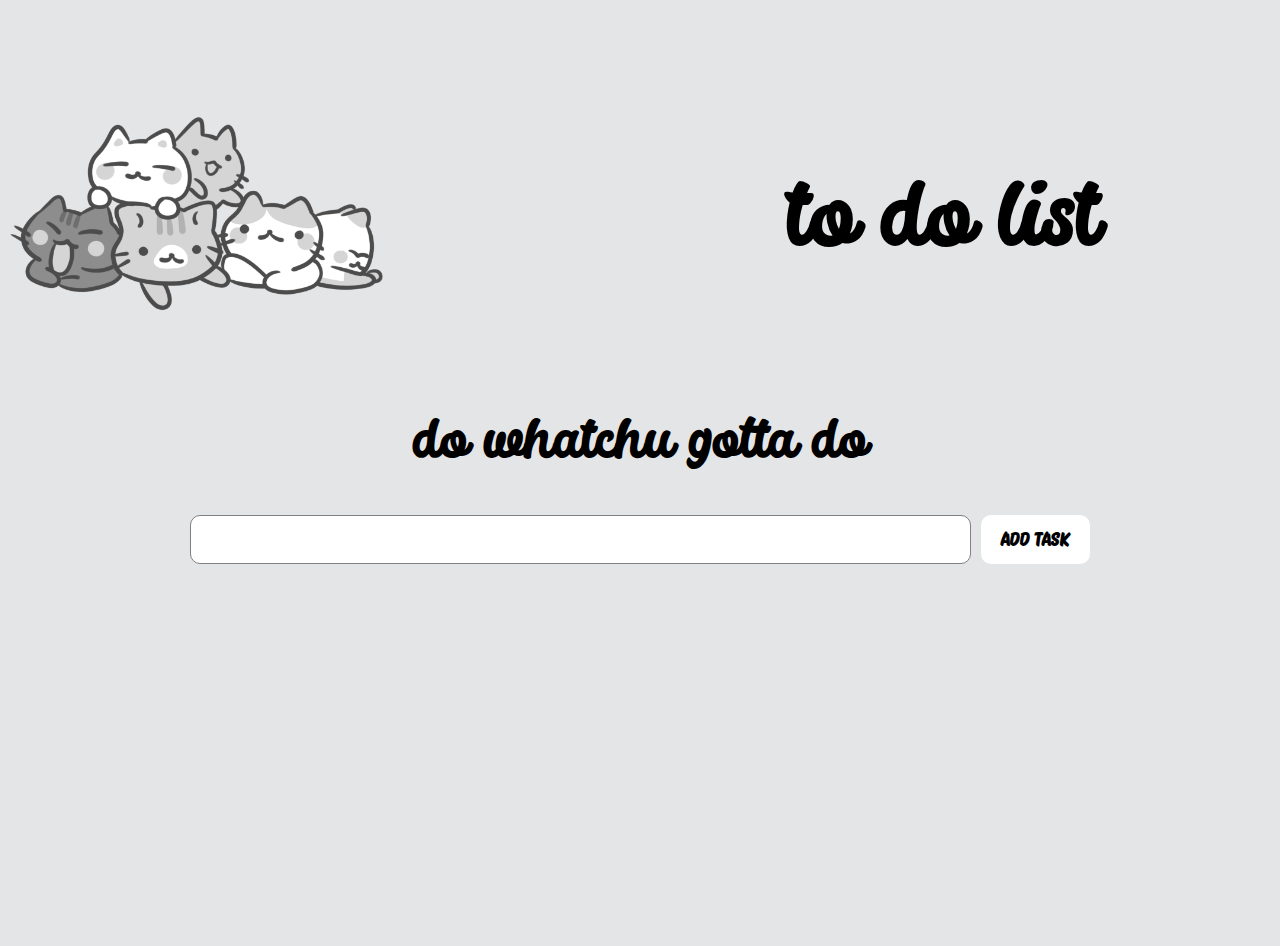
<file: index.html>
<!DOCTYPE html>
<html lang="en">
<head>
    <meta charset="UTF-8">
    <meta name="viewport" content="width=device-width, initial-scale=1.0">
    <title>rusya</title>
    <link href = "fonts/roboto/stylesheet.css" rel = "stylesheet" type = "text/css" />
    <link rel="stylesheet" href="css/style.css">
</head>
<body>
   <div class="container">

    <div class="head">

        <img src="img/cat.png" alt="" class="cat">
        
        <div class="h text1">to do list</div>
    </div>


    <div class="h text2">do whatchu gotta do</div>

    <div class="cardtask">
        <ul id="tasksList" class="list-group list-group-flush"></ul>

    </div>

        <form class="form">
            <input type="text" id="taskInput" required> <!-- в конце required проверяет на пустой ли наш таск -->
            <button type="submit" class="addText">Add Task</button>
        </form>
   </div>

   <script src="script.js"></script>
</body>
</html>
</file>
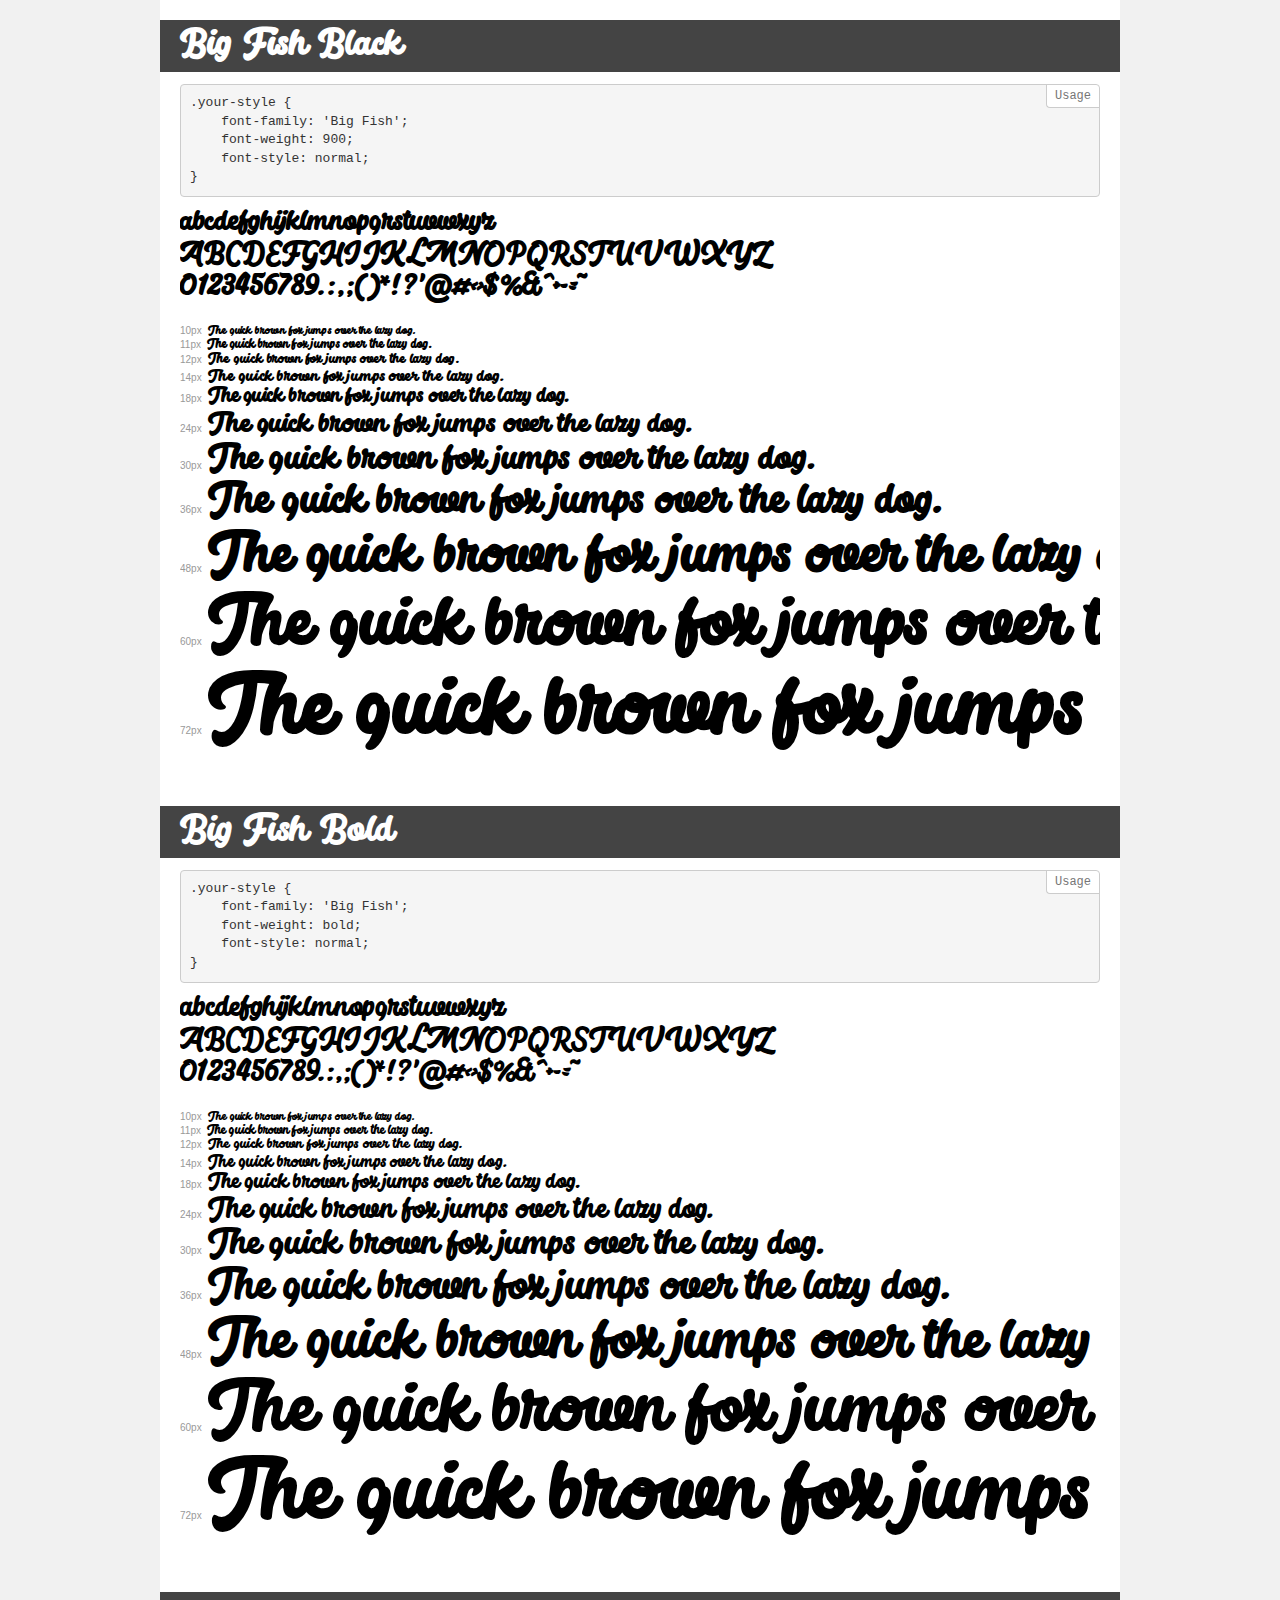
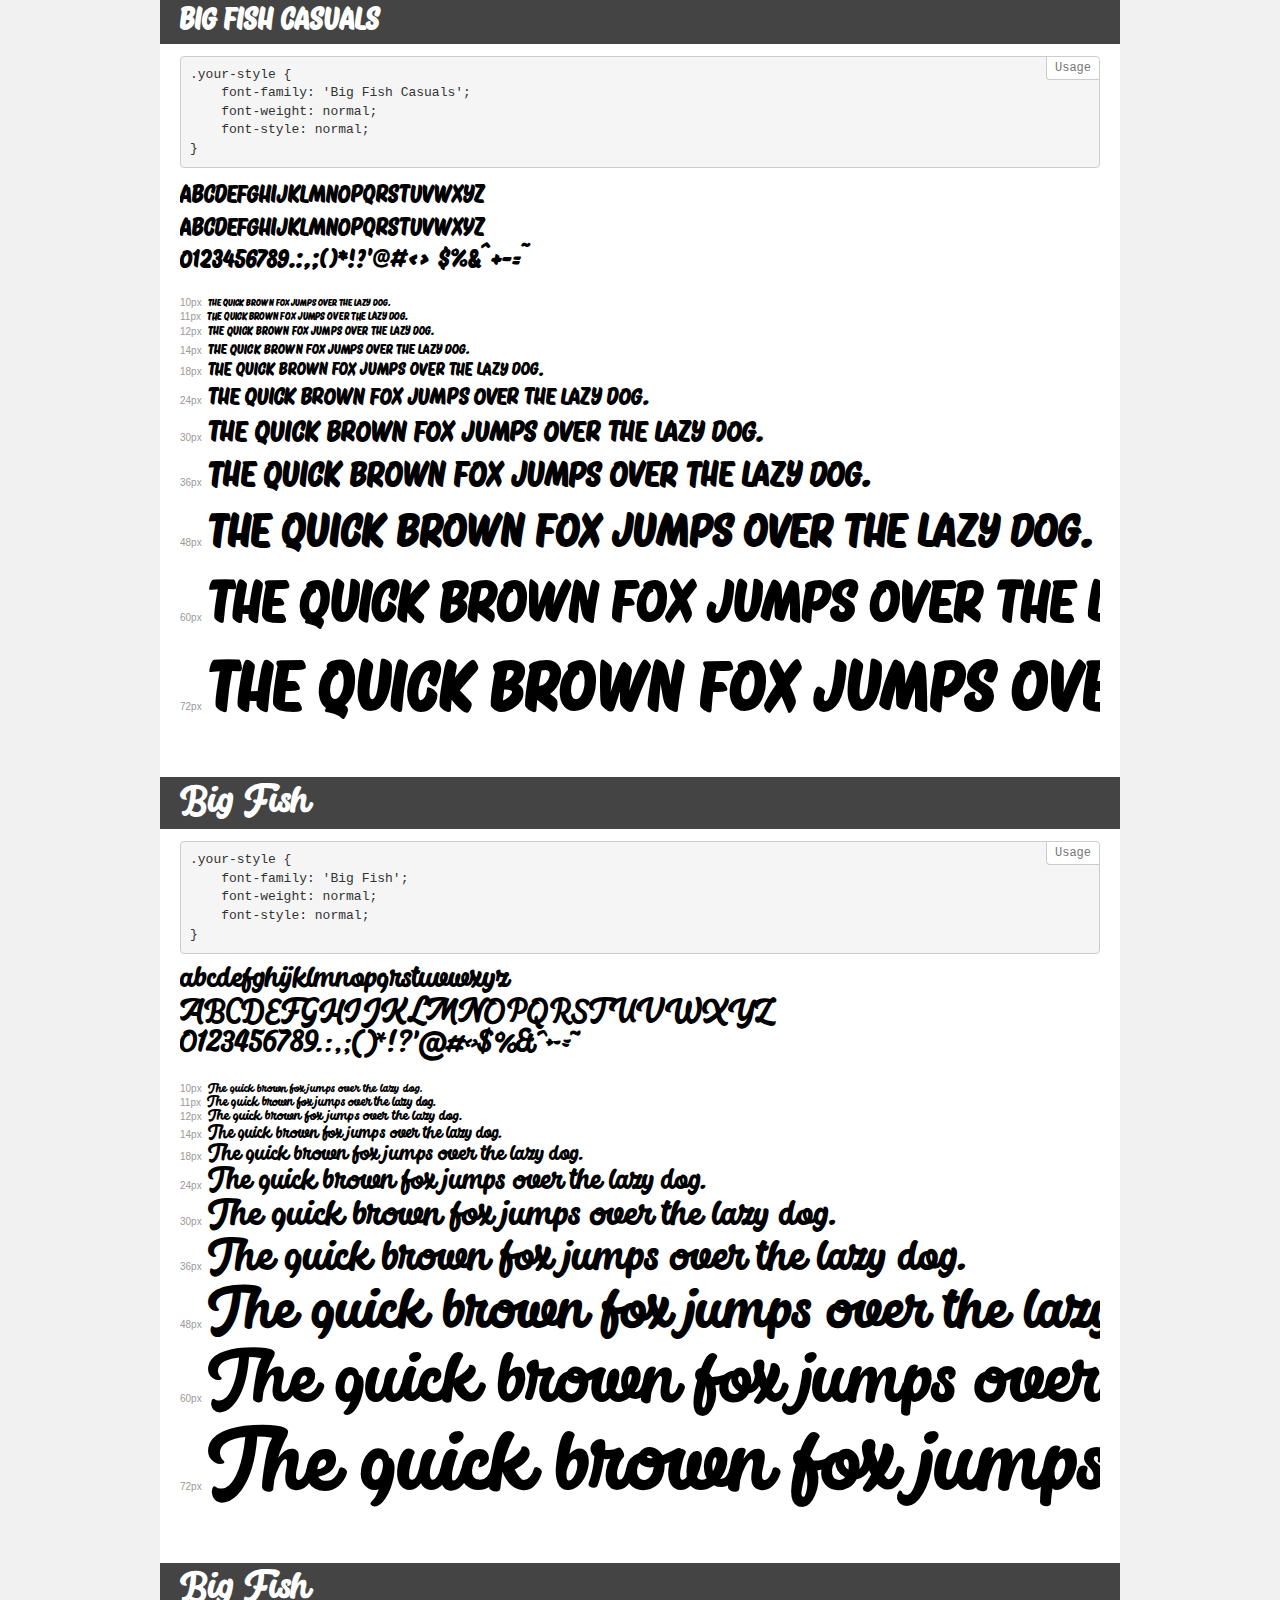
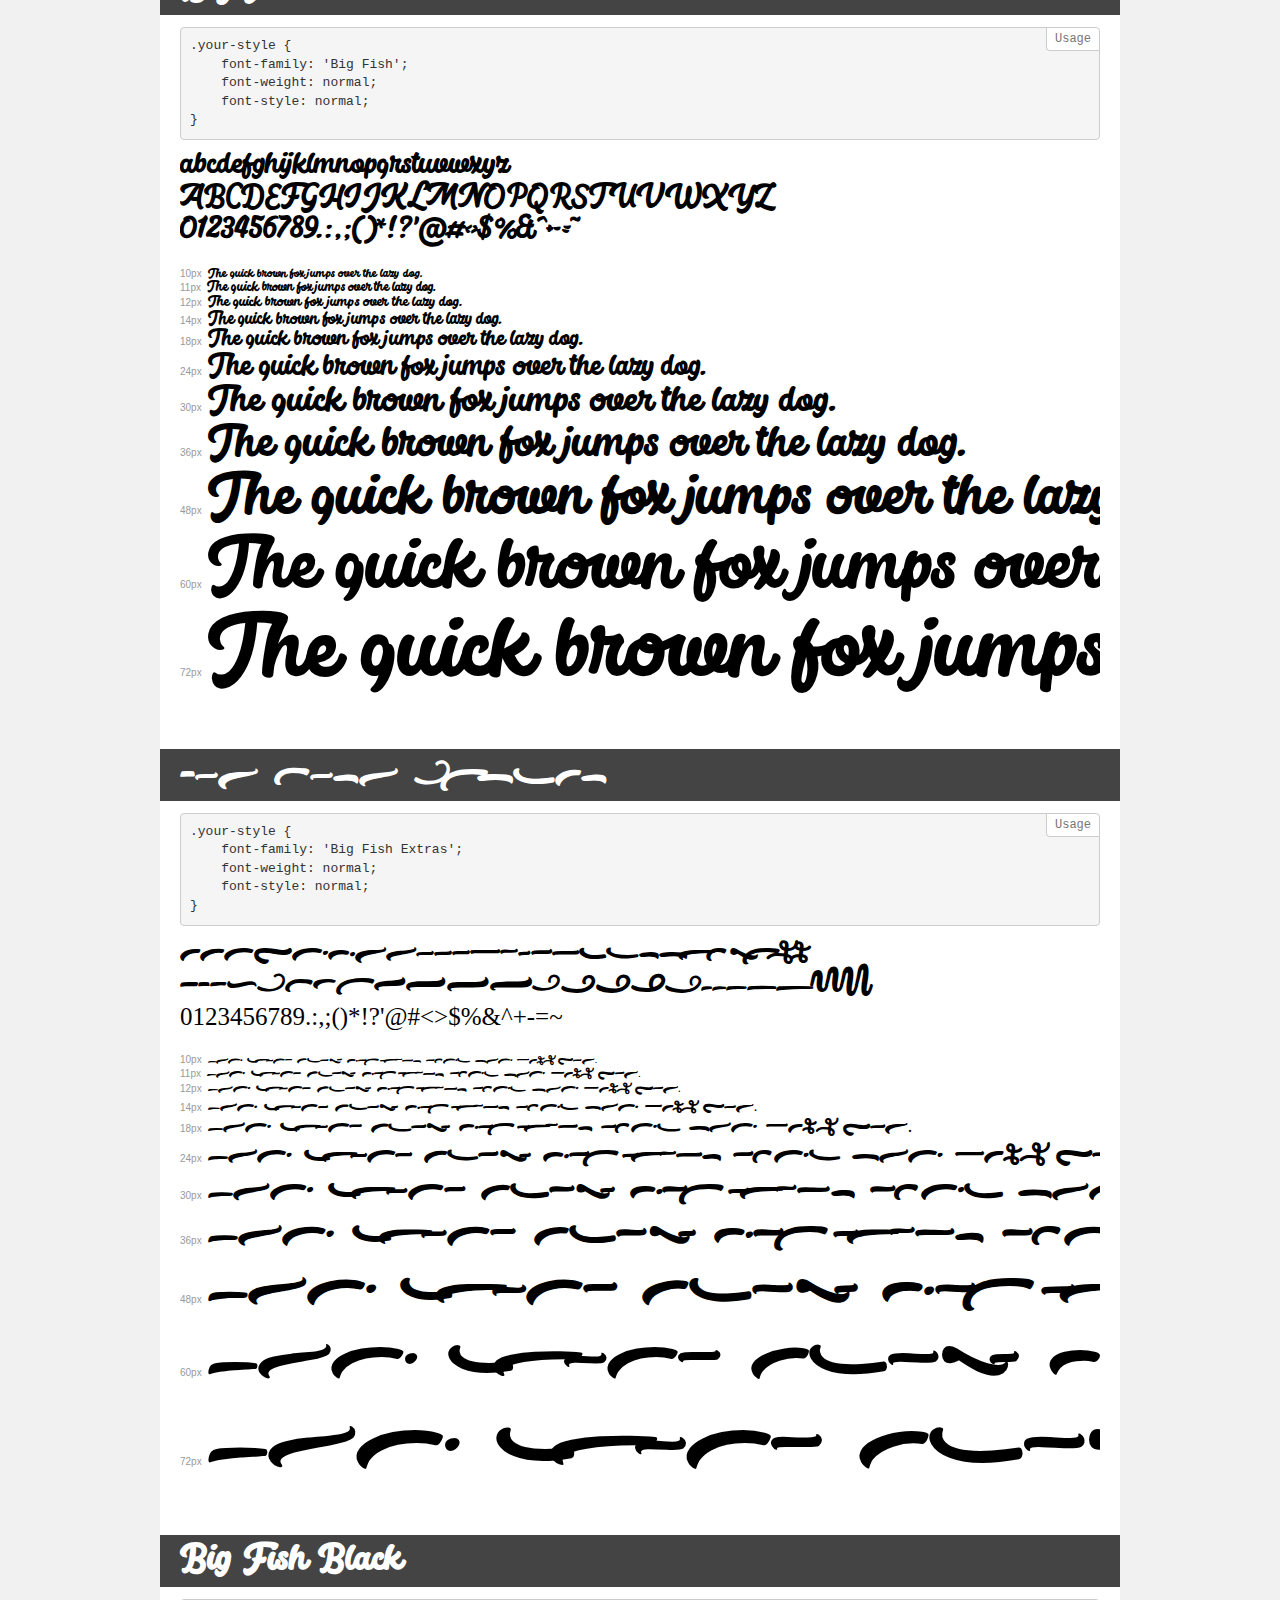
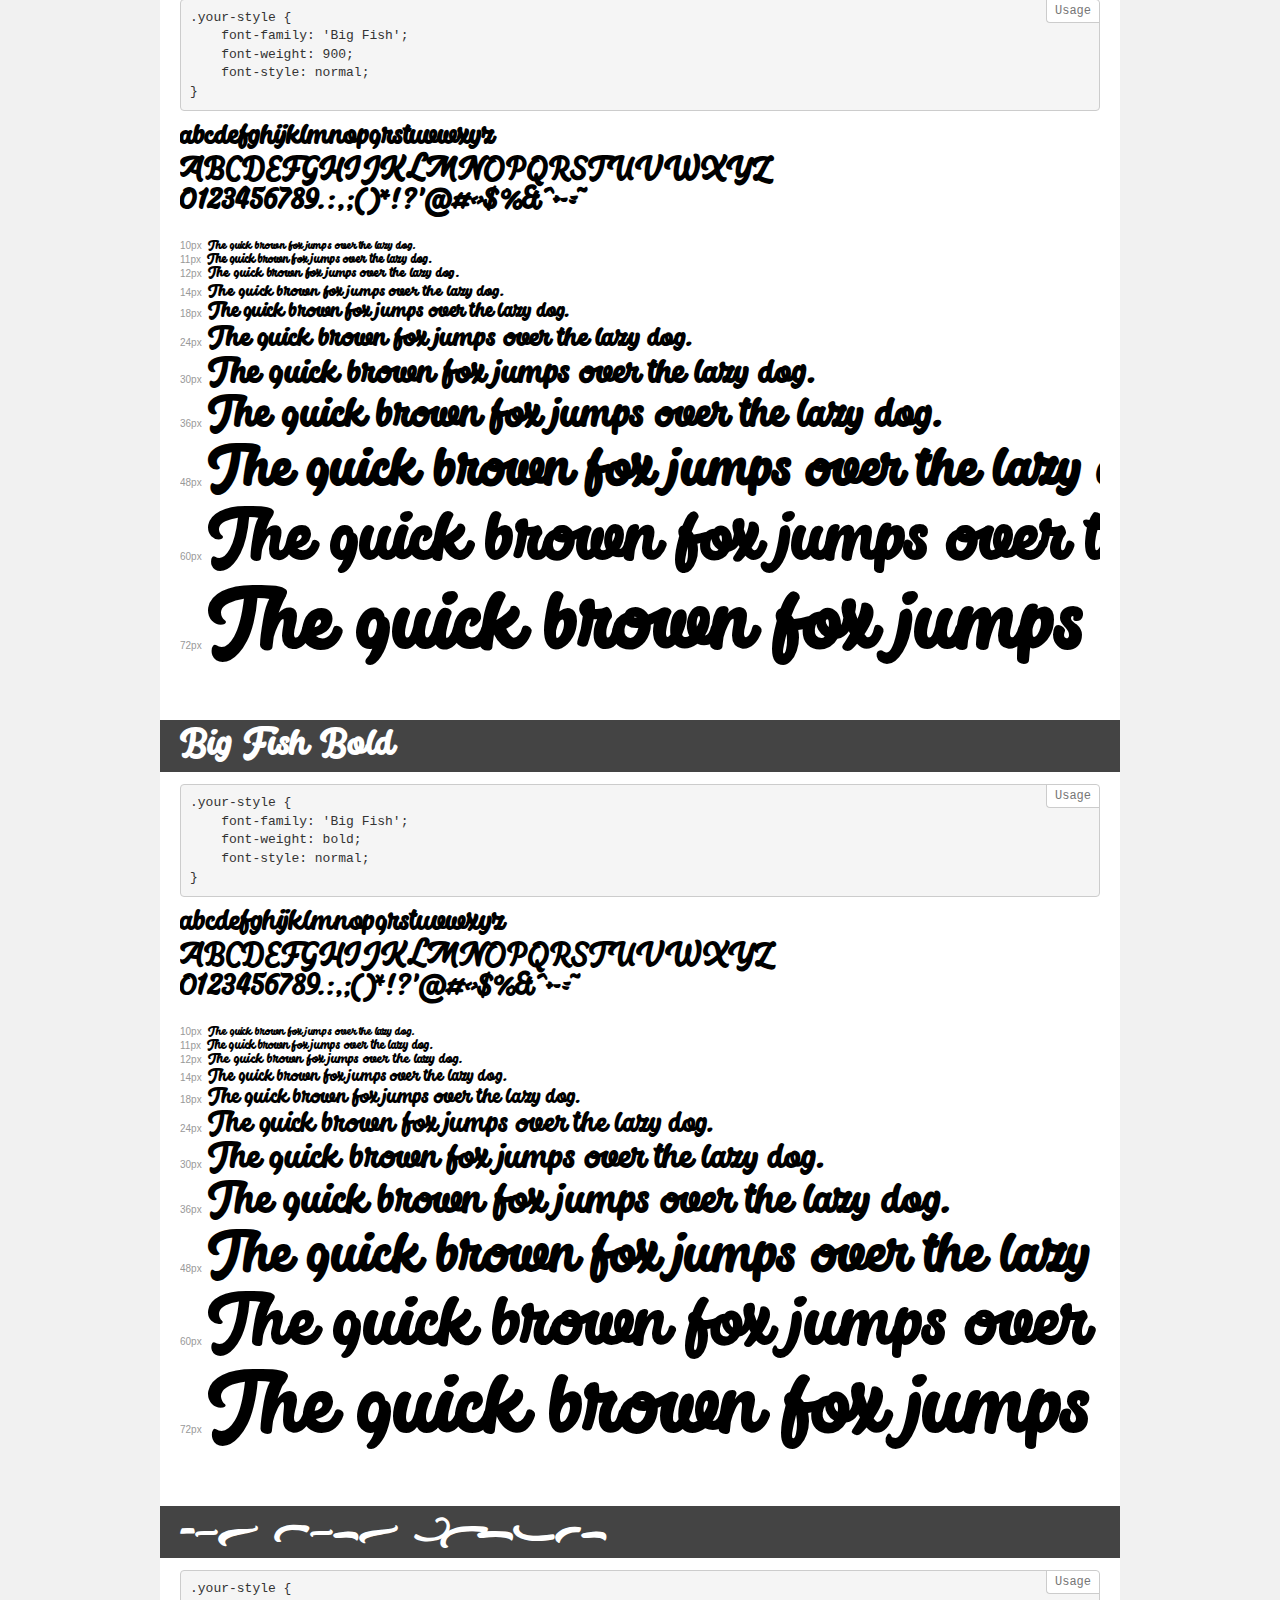
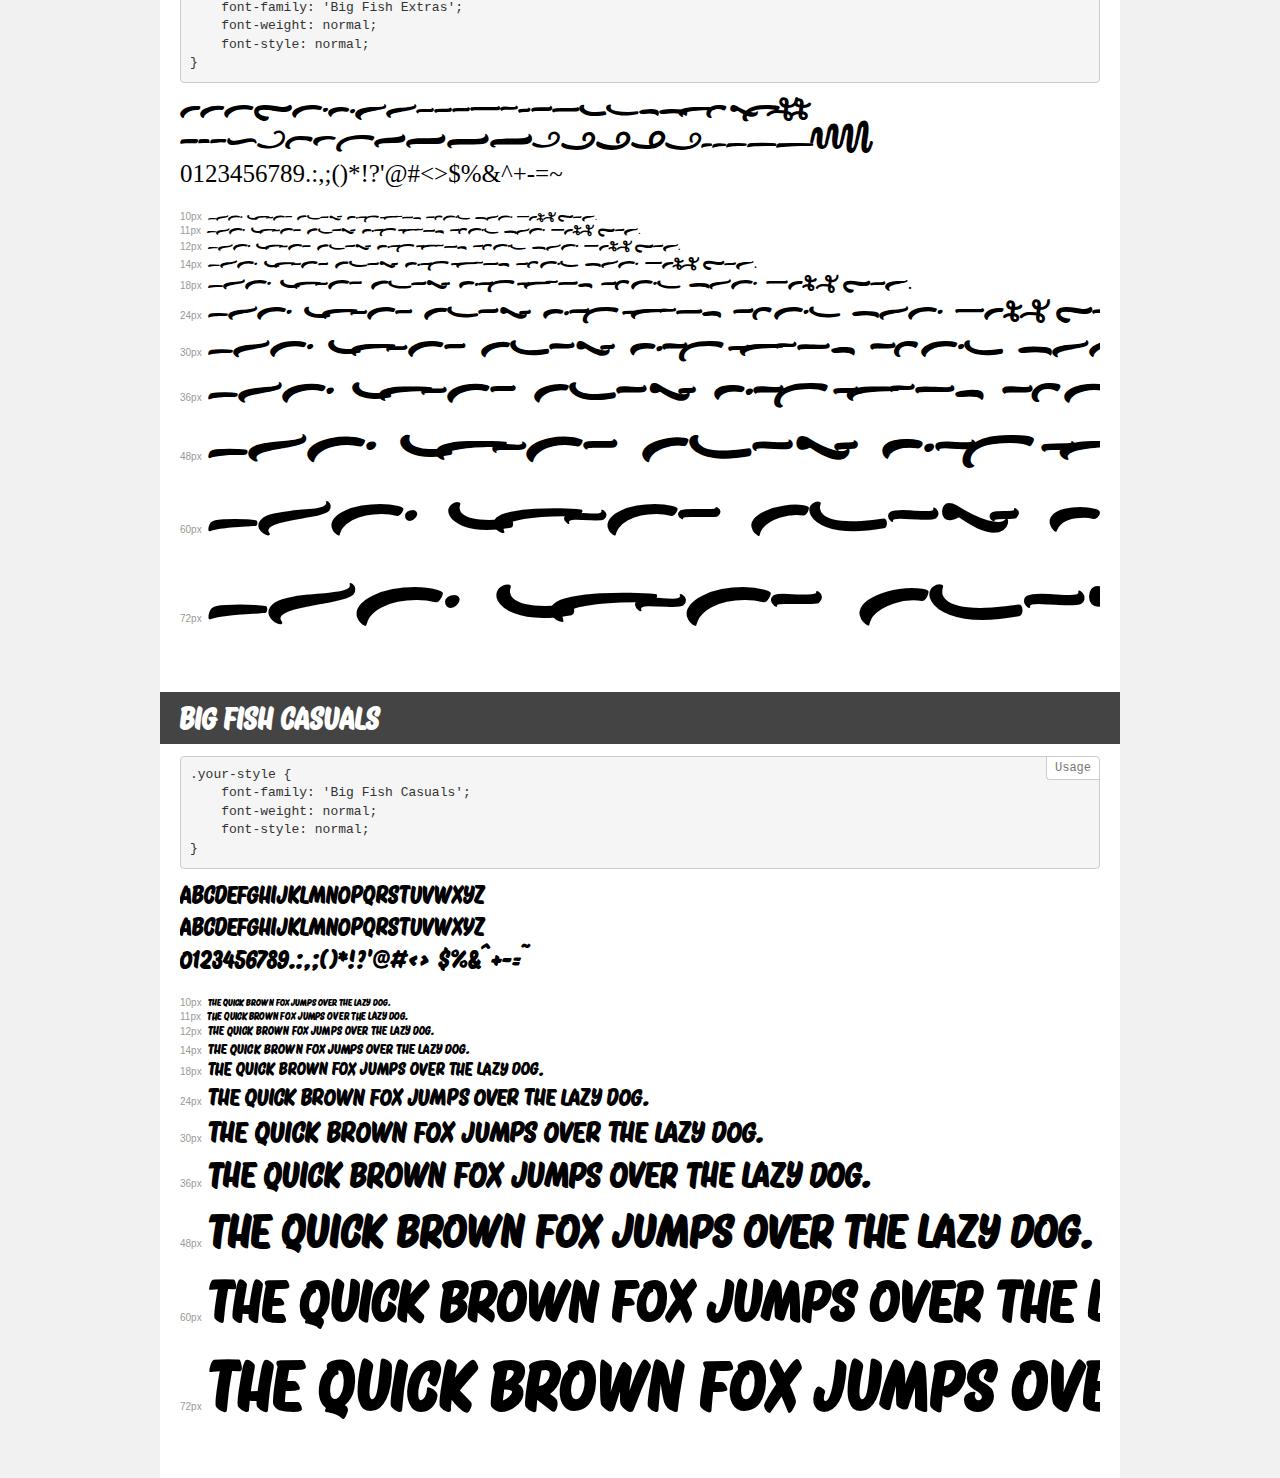
<file: fonts/roboto/demo.html>
<!DOCTYPE html>
<html>
<head>
    <meta charset="utf-8">
    <meta http-equiv="X-UA-Compatible" content="IE=edge">
    <meta name="viewport" content="width=device-width, initial-scale=1">
    <meta name="robots" content="noindex, noarchive">
    <meta name="format-detection" content="telephone=no">
    <title>Transfonter demo</title>
    <link href="stylesheet.css" rel="stylesheet">
    <style>
        /*
        http://meyerweb.com/eric/tools/css/reset/
        v2.0 | 20110126
        License: none (public domain)
        */
        html, body, div, span, applet, object, iframe,
        h1, h2, h3, h4, h5, h6, p, blockquote, pre,
        a, abbr, acronym, address, big, cite, code,
        del, dfn, em, img, ins, kbd, q, s, samp,
        small, strike, strong, sub, sup, tt, var,
        b, u, i, center,
        dl, dt, dd, ol, ul, li,
        fieldset, form, label, legend,
        table, caption, tbody, tfoot, thead, tr, th, td,
        article, aside, canvas, details, embed,
        figure, figcaption, footer, header, hgroup,
        menu, nav, output, ruby, section, summary,
        time, mark, audio, video {
            margin: 0;
            padding: 0;
            border: 0;
            font-size: 100%;
            font: inherit;
            vertical-align: baseline;
        }
        /* HTML5 display-role reset for older browsers */
        article, aside, details, figcaption, figure,
        footer, header, hgroup, menu, nav, section {
            display: block;
        }
        body {
            line-height: 1;
        }
        ol, ul {
            list-style: none;
        }
        blockquote, q {
            quotes: none;
        }
        blockquote:before, blockquote:after,
        q:before, q:after {
            content: '';
            content: none;
        }
        table {
            border-collapse: collapse;
            border-spacing: 0;
        }
        /* common styles */
        body {
            background: #f1f1f1;
            color: #000;
        }
        .page {
            background: #fff;
            width: 920px;
            margin: 0 auto;
            padding: 20px 20px 0 20px;
            overflow: hidden;
        }
        .font-container {
            overflow-x: auto;
            overflow-y: hidden;
            margin-bottom: 40px;
            line-height: 1.3;
            white-space: nowrap;
            padding-bottom: 5px;
        }
        h1 {
            position: relative;
            background: #444;
            font-size: 32px;
            color: #fff;
            padding: 10px 20px;
            margin: 0 -20px 12px -20px;
        }
        .letters {
            font-size: 25px;
            margin-bottom: 20px;
        }
        .s10:before {
            content: '10px';
        }
        .s11:before {
            content: '11px';
        }
        .s12:before {
            content: '12px';
        }
        .s14:before {
            content: '14px';
        }
        .s18:before {
            content: '18px';
        }
        .s24:before {
            content: '24px';
        }
        .s30:before {
            content: '30px';
        }
        .s36:before {
            content: '36px';
        }
        .s48:before {
            content: '48px';
        }
        .s60:before {
            content: '60px';
        }
        .s72:before {
            content: '72px';
        }
        .s10:before, .s11:before, .s12:before, .s14:before,
        .s18:before, .s24:before, .s30:before, .s36:before,
        .s48:before, .s60:before, .s72:before {
            font-family: Arial, sans-serif;
            font-size: 10px;
            font-weight: normal;
            font-style: normal;
            color: #999;
            padding-right: 6px;
        }
        pre {
            display: block;
            position: relative;
            padding: 9px;
            margin: 0 0 10px;
            font-family: Monaco, Menlo, Consolas, "Courier New", monospace !important;
            font-size: 13px;
            line-height: 1.428571429;
            color: #333;
            font-weight: normal !important;
            font-style: normal !important;
            background-color: #f5f5f5;
            border: 1px solid #ccc;
            overflow-x: auto;
            border-radius: 4px;
        }
        pre:after {
            display: block;
            position: absolute;
            right: 0;
            top: 0;
            content: 'Usage';
            line-height: 1;
            padding: 5px 8px;
            font-size: 12px;
            color: #767676;
            background-color: #fff;
            border: 1px solid #ccc;
            border-right: none;
            border-top: none;
            border-radius: 0 4px 0 4px;
            z-index: 10;
        }
        /* responsive */
        @media (max-width: 959px) {
            .page {
                width: auto;
                margin: 0;
            }
        }
    </style>
</head>
<body>
<div class="page">
    <div class="demo" style="font-family: 'Big Fish'; font-weight: 900; font-style: normal;">
        <h1>Big Fish Black</h1>
        <pre>.your-style {
    font-family: 'Big Fish';
    font-weight: 900;
    font-style: normal;
}</pre>
        <div class="font-container">
            <p class="letters">
                abcdefghijklmnopqrstuvwxyz<br>
ABCDEFGHIJKLMNOPQRSTUVWXYZ<br>
                0123456789.:,;()*!?'@#<>$%&^+-=~
            </p>
            <p class="s10" style="font-size: 10px;">The quick brown fox jumps over the lazy dog.</p>
            <p class="s11" style="font-size: 11px;">The quick brown fox jumps over the lazy dog.</p>
            <p class="s12" style="font-size: 12px;">The quick brown fox jumps over the lazy dog.</p>
            <p class="s14" style="font-size: 14px;">The quick brown fox jumps over the lazy dog.</p>
            <p class="s18" style="font-size: 18px;">The quick brown fox jumps over the lazy dog.</p>
            <p class="s24" style="font-size: 24px;">The quick brown fox jumps over the lazy dog.</p>
            <p class="s30" style="font-size: 30px;">The quick brown fox jumps over the lazy dog.</p>
            <p class="s36" style="font-size: 36px;">The quick brown fox jumps over the lazy dog.</p>
            <p class="s48" style="font-size: 48px;">The quick brown fox jumps over the lazy dog.</p>
            <p class="s60" style="font-size: 60px;">The quick brown fox jumps over the lazy dog.</p>
            <p class="s72" style="font-size: 72px;">The quick brown fox jumps over the lazy dog.</p>
        </div>
    </div>
    <div class="demo" style="font-family: 'Big Fish'; font-weight: bold; font-style: normal;">
        <h1>Big Fish Bold</h1>
        <pre>.your-style {
    font-family: 'Big Fish';
    font-weight: bold;
    font-style: normal;
}</pre>
        <div class="font-container">
            <p class="letters">
                abcdefghijklmnopqrstuvwxyz<br>
ABCDEFGHIJKLMNOPQRSTUVWXYZ<br>
                0123456789.:,;()*!?'@#<>$%&^+-=~
            </p>
            <p class="s10" style="font-size: 10px;">The quick brown fox jumps over the lazy dog.</p>
            <p class="s11" style="font-size: 11px;">The quick brown fox jumps over the lazy dog.</p>
            <p class="s12" style="font-size: 12px;">The quick brown fox jumps over the lazy dog.</p>
            <p class="s14" style="font-size: 14px;">The quick brown fox jumps over the lazy dog.</p>
            <p class="s18" style="font-size: 18px;">The quick brown fox jumps over the lazy dog.</p>
            <p class="s24" style="font-size: 24px;">The quick brown fox jumps over the lazy dog.</p>
            <p class="s30" style="font-size: 30px;">The quick brown fox jumps over the lazy dog.</p>
            <p class="s36" style="font-size: 36px;">The quick brown fox jumps over the lazy dog.</p>
            <p class="s48" style="font-size: 48px;">The quick brown fox jumps over the lazy dog.</p>
            <p class="s60" style="font-size: 60px;">The quick brown fox jumps over the lazy dog.</p>
            <p class="s72" style="font-size: 72px;">The quick brown fox jumps over the lazy dog.</p>
        </div>
    </div>
    <div class="demo" style="font-family: 'Big Fish Casuals'; font-weight: normal; font-style: normal;">
        <h1>Big Fish Casuals</h1>
        <pre>.your-style {
    font-family: 'Big Fish Casuals';
    font-weight: normal;
    font-style: normal;
}</pre>
        <div class="font-container">
            <p class="letters">
                abcdefghijklmnopqrstuvwxyz<br>
ABCDEFGHIJKLMNOPQRSTUVWXYZ<br>
                0123456789.:,;()*!?'@#<>$%&^+-=~
            </p>
            <p class="s10" style="font-size: 10px;">The quick brown fox jumps over the lazy dog.</p>
            <p class="s11" style="font-size: 11px;">The quick brown fox jumps over the lazy dog.</p>
            <p class="s12" style="font-size: 12px;">The quick brown fox jumps over the lazy dog.</p>
            <p class="s14" style="font-size: 14px;">The quick brown fox jumps over the lazy dog.</p>
            <p class="s18" style="font-size: 18px;">The quick brown fox jumps over the lazy dog.</p>
            <p class="s24" style="font-size: 24px;">The quick brown fox jumps over the lazy dog.</p>
            <p class="s30" style="font-size: 30px;">The quick brown fox jumps over the lazy dog.</p>
            <p class="s36" style="font-size: 36px;">The quick brown fox jumps over the lazy dog.</p>
            <p class="s48" style="font-size: 48px;">The quick brown fox jumps over the lazy dog.</p>
            <p class="s60" style="font-size: 60px;">The quick brown fox jumps over the lazy dog.</p>
            <p class="s72" style="font-size: 72px;">The quick brown fox jumps over the lazy dog.</p>
        </div>
    </div>
    <div class="demo" style="font-family: 'Big Fish'; font-weight: normal; font-style: normal;">
        <h1>Big Fish</h1>
        <pre>.your-style {
    font-family: 'Big Fish';
    font-weight: normal;
    font-style: normal;
}</pre>
        <div class="font-container">
            <p class="letters">
                abcdefghijklmnopqrstuvwxyz<br>
ABCDEFGHIJKLMNOPQRSTUVWXYZ<br>
                0123456789.:,;()*!?'@#<>$%&^+-=~
            </p>
            <p class="s10" style="font-size: 10px;">The quick brown fox jumps over the lazy dog.</p>
            <p class="s11" style="font-size: 11px;">The quick brown fox jumps over the lazy dog.</p>
            <p class="s12" style="font-size: 12px;">The quick brown fox jumps over the lazy dog.</p>
            <p class="s14" style="font-size: 14px;">The quick brown fox jumps over the lazy dog.</p>
            <p class="s18" style="font-size: 18px;">The quick brown fox jumps over the lazy dog.</p>
            <p class="s24" style="font-size: 24px;">The quick brown fox jumps over the lazy dog.</p>
            <p class="s30" style="font-size: 30px;">The quick brown fox jumps over the lazy dog.</p>
            <p class="s36" style="font-size: 36px;">The quick brown fox jumps over the lazy dog.</p>
            <p class="s48" style="font-size: 48px;">The quick brown fox jumps over the lazy dog.</p>
            <p class="s60" style="font-size: 60px;">The quick brown fox jumps over the lazy dog.</p>
            <p class="s72" style="font-size: 72px;">The quick brown fox jumps over the lazy dog.</p>
        </div>
    </div>
    <div class="demo" style="font-family: 'Big Fish'; font-weight: normal; font-style: normal;">
        <h1>Big Fish</h1>
        <pre>.your-style {
    font-family: 'Big Fish';
    font-weight: normal;
    font-style: normal;
}</pre>
        <div class="font-container">
            <p class="letters">
                abcdefghijklmnopqrstuvwxyz<br>
ABCDEFGHIJKLMNOPQRSTUVWXYZ<br>
                0123456789.:,;()*!?'@#<>$%&^+-=~
            </p>
            <p class="s10" style="font-size: 10px;">The quick brown fox jumps over the lazy dog.</p>
            <p class="s11" style="font-size: 11px;">The quick brown fox jumps over the lazy dog.</p>
            <p class="s12" style="font-size: 12px;">The quick brown fox jumps over the lazy dog.</p>
            <p class="s14" style="font-size: 14px;">The quick brown fox jumps over the lazy dog.</p>
            <p class="s18" style="font-size: 18px;">The quick brown fox jumps over the lazy dog.</p>
            <p class="s24" style="font-size: 24px;">The quick brown fox jumps over the lazy dog.</p>
            <p class="s30" style="font-size: 30px;">The quick brown fox jumps over the lazy dog.</p>
            <p class="s36" style="font-size: 36px;">The quick brown fox jumps over the lazy dog.</p>
            <p class="s48" style="font-size: 48px;">The quick brown fox jumps over the lazy dog.</p>
            <p class="s60" style="font-size: 60px;">The quick brown fox jumps over the lazy dog.</p>
            <p class="s72" style="font-size: 72px;">The quick brown fox jumps over the lazy dog.</p>
        </div>
    </div>
    <div class="demo" style="font-family: 'Big Fish Extras'; font-weight: normal; font-style: normal;">
        <h1>Big Fish Extras</h1>
        <pre>.your-style {
    font-family: 'Big Fish Extras';
    font-weight: normal;
    font-style: normal;
}</pre>
        <div class="font-container">
            <p class="letters">
                abcdefghijklmnopqrstuvwxyz<br>
ABCDEFGHIJKLMNOPQRSTUVWXYZ<br>
                0123456789.:,;()*!?'@#<>$%&^+-=~
            </p>
            <p class="s10" style="font-size: 10px;">The quick brown fox jumps over the lazy dog.</p>
            <p class="s11" style="font-size: 11px;">The quick brown fox jumps over the lazy dog.</p>
            <p class="s12" style="font-size: 12px;">The quick brown fox jumps over the lazy dog.</p>
            <p class="s14" style="font-size: 14px;">The quick brown fox jumps over the lazy dog.</p>
            <p class="s18" style="font-size: 18px;">The quick brown fox jumps over the lazy dog.</p>
            <p class="s24" style="font-size: 24px;">The quick brown fox jumps over the lazy dog.</p>
            <p class="s30" style="font-size: 30px;">The quick brown fox jumps over the lazy dog.</p>
            <p class="s36" style="font-size: 36px;">The quick brown fox jumps over the lazy dog.</p>
            <p class="s48" style="font-size: 48px;">The quick brown fox jumps over the lazy dog.</p>
            <p class="s60" style="font-size: 60px;">The quick brown fox jumps over the lazy dog.</p>
            <p class="s72" style="font-size: 72px;">The quick brown fox jumps over the lazy dog.</p>
        </div>
    </div>
    <div class="demo" style="font-family: 'Big Fish'; font-weight: 900; font-style: normal;">
        <h1>Big Fish Black</h1>
        <pre>.your-style {
    font-family: 'Big Fish';
    font-weight: 900;
    font-style: normal;
}</pre>
        <div class="font-container">
            <p class="letters">
                abcdefghijklmnopqrstuvwxyz<br>
ABCDEFGHIJKLMNOPQRSTUVWXYZ<br>
                0123456789.:,;()*!?'@#<>$%&^+-=~
            </p>
            <p class="s10" style="font-size: 10px;">The quick brown fox jumps over the lazy dog.</p>
            <p class="s11" style="font-size: 11px;">The quick brown fox jumps over the lazy dog.</p>
            <p class="s12" style="font-size: 12px;">The quick brown fox jumps over the lazy dog.</p>
            <p class="s14" style="font-size: 14px;">The quick brown fox jumps over the lazy dog.</p>
            <p class="s18" style="font-size: 18px;">The quick brown fox jumps over the lazy dog.</p>
            <p class="s24" style="font-size: 24px;">The quick brown fox jumps over the lazy dog.</p>
            <p class="s30" style="font-size: 30px;">The quick brown fox jumps over the lazy dog.</p>
            <p class="s36" style="font-size: 36px;">The quick brown fox jumps over the lazy dog.</p>
            <p class="s48" style="font-size: 48px;">The quick brown fox jumps over the lazy dog.</p>
            <p class="s60" style="font-size: 60px;">The quick brown fox jumps over the lazy dog.</p>
            <p class="s72" style="font-size: 72px;">The quick brown fox jumps over the lazy dog.</p>
        </div>
    </div>
    <div class="demo" style="font-family: 'Big Fish'; font-weight: bold; font-style: normal;">
        <h1>Big Fish Bold</h1>
        <pre>.your-style {
    font-family: 'Big Fish';
    font-weight: bold;
    font-style: normal;
}</pre>
        <div class="font-container">
            <p class="letters">
                abcdefghijklmnopqrstuvwxyz<br>
ABCDEFGHIJKLMNOPQRSTUVWXYZ<br>
                0123456789.:,;()*!?'@#<>$%&^+-=~
            </p>
            <p class="s10" style="font-size: 10px;">The quick brown fox jumps over the lazy dog.</p>
            <p class="s11" style="font-size: 11px;">The quick brown fox jumps over the lazy dog.</p>
            <p class="s12" style="font-size: 12px;">The quick brown fox jumps over the lazy dog.</p>
            <p class="s14" style="font-size: 14px;">The quick brown fox jumps over the lazy dog.</p>
            <p class="s18" style="font-size: 18px;">The quick brown fox jumps over the lazy dog.</p>
            <p class="s24" style="font-size: 24px;">The quick brown fox jumps over the lazy dog.</p>
            <p class="s30" style="font-size: 30px;">The quick brown fox jumps over the lazy dog.</p>
            <p class="s36" style="font-size: 36px;">The quick brown fox jumps over the lazy dog.</p>
            <p class="s48" style="font-size: 48px;">The quick brown fox jumps over the lazy dog.</p>
            <p class="s60" style="font-size: 60px;">The quick brown fox jumps over the lazy dog.</p>
            <p class="s72" style="font-size: 72px;">The quick brown fox jumps over the lazy dog.</p>
        </div>
    </div>
    <div class="demo" style="font-family: 'Big Fish Extras'; font-weight: normal; font-style: normal;">
        <h1>Big Fish Extras</h1>
        <pre>.your-style {
    font-family: 'Big Fish Extras';
    font-weight: normal;
    font-style: normal;
}</pre>
        <div class="font-container">
            <p class="letters">
                abcdefghijklmnopqrstuvwxyz<br>
ABCDEFGHIJKLMNOPQRSTUVWXYZ<br>
                0123456789.:,;()*!?'@#<>$%&^+-=~
            </p>
            <p class="s10" style="font-size: 10px;">The quick brown fox jumps over the lazy dog.</p>
            <p class="s11" style="font-size: 11px;">The quick brown fox jumps over the lazy dog.</p>
            <p class="s12" style="font-size: 12px;">The quick brown fox jumps over the lazy dog.</p>
            <p class="s14" style="font-size: 14px;">The quick brown fox jumps over the lazy dog.</p>
            <p class="s18" style="font-size: 18px;">The quick brown fox jumps over the lazy dog.</p>
            <p class="s24" style="font-size: 24px;">The quick brown fox jumps over the lazy dog.</p>
            <p class="s30" style="font-size: 30px;">The quick brown fox jumps over the lazy dog.</p>
            <p class="s36" style="font-size: 36px;">The quick brown fox jumps over the lazy dog.</p>
            <p class="s48" style="font-size: 48px;">The quick brown fox jumps over the lazy dog.</p>
            <p class="s60" style="font-size: 60px;">The quick brown fox jumps over the lazy dog.</p>
            <p class="s72" style="font-size: 72px;">The quick brown fox jumps over the lazy dog.</p>
        </div>
    </div>
    <div class="demo" style="font-family: 'Big Fish Casuals'; font-weight: normal; font-style: normal;">
        <h1>Big Fish Casuals</h1>
        <pre>.your-style {
    font-family: 'Big Fish Casuals';
    font-weight: normal;
    font-style: normal;
}</pre>
        <div class="font-container">
            <p class="letters">
                abcdefghijklmnopqrstuvwxyz<br>
ABCDEFGHIJKLMNOPQRSTUVWXYZ<br>
                0123456789.:,;()*!?'@#<>$%&^+-=~
            </p>
            <p class="s10" style="font-size: 10px;">The quick brown fox jumps over the lazy dog.</p>
            <p class="s11" style="font-size: 11px;">The quick brown fox jumps over the lazy dog.</p>
            <p class="s12" style="font-size: 12px;">The quick brown fox jumps over the lazy dog.</p>
            <p class="s14" style="font-size: 14px;">The quick brown fox jumps over the lazy dog.</p>
            <p class="s18" style="font-size: 18px;">The quick brown fox jumps over the lazy dog.</p>
            <p class="s24" style="font-size: 24px;">The quick brown fox jumps over the lazy dog.</p>
            <p class="s30" style="font-size: 30px;">The quick brown fox jumps over the lazy dog.</p>
            <p class="s36" style="font-size: 36px;">The quick brown fox jumps over the lazy dog.</p>
            <p class="s48" style="font-size: 48px;">The quick brown fox jumps over the lazy dog.</p>
            <p class="s60" style="font-size: 60px;">The quick brown fox jumps over the lazy dog.</p>
            <p class="s72" style="font-size: 72px;">The quick brown fox jumps over the lazy dog.</p>
        </div>
    </div>
</div>
</body>
</html>
</file>
<file: fonts/roboto/stylesheet.css>
@font-face {
    font-family: 'Big Fish';
    src: url('BigFishBlack.eot');
    src: local('Big Fish Black'), local('BigFishBlack'),
        url('BigFishBlack.eot?#iefix') format('embedded-opentype'),
        url('BigFishBlack.woff2') format('woff2'),
        url('BigFishBlack.woff') format('woff'),
        url('BigFishBlack.ttf') format('truetype');
    font-weight: 900;
    font-style: normal;
}

@font-face {
    font-family: 'Big Fish';
    src: url('BigFishBold.eot');
    src: local('Big Fish Bold'), local('BigFishBold'),
        url('BigFishBold.eot?#iefix') format('embedded-opentype'),
        url('BigFishBold.woff2') format('woff2'),
        url('BigFishBold.woff') format('woff'),
        url('BigFishBold.ttf') format('truetype');
    font-weight: bold;
    font-style: normal;
}

@font-face {
    font-family: 'Big Fish Casuals';
    src: url('BigFishCasuals.eot');
    src: local('Big Fish Casuals'), local('BigFishCasuals'),
        url('BigFishCasuals.eot?#iefix') format('embedded-opentype'),
        url('BigFishCasuals.woff2') format('woff2'),
        url('BigFishCasuals.woff') format('woff'),
        url('BigFishCasuals.ttf') format('truetype');
    font-weight: normal;
    font-style: normal;
}

@font-face {
    font-family: 'Big Fish';
    src: url('BigFish.eot');
    src: local('Big Fish'), local('BigFish'),
        url('BigFish.eot?#iefix') format('embedded-opentype'),
        url('BigFish.woff2') format('woff2'),
        url('BigFish.woff') format('woff'),
        url('BigFish.ttf') format('truetype');
    font-weight: normal;
    font-style: normal;
}

@font-face {
    font-family: 'Big Fish';
    src: url('BigFish_1.eot');
    src: local('Big Fish'), local('BigFish'),
        url('BigFish_1.eot?#iefix') format('embedded-opentype'),
        url('BigFish_1.woff2') format('woff2'),
        url('BigFish_1.woff') format('woff'),
        url('BigFish_1.ttf') format('truetype');
    font-weight: normal;
    font-style: normal;
}

@font-face {
    font-family: 'Big Fish Extras';
    src: url('BigFishExtras.eot');
    src: local('Big Fish Extras'), local('BigFishExtras'),
        url('BigFishExtras.eot?#iefix') format('embedded-opentype'),
        url('BigFishExtras.woff2') format('woff2'),
        url('BigFishExtras.woff') format('woff'),
        url('BigFishExtras.ttf') format('truetype');
    font-weight: normal;
    font-style: normal;
}

@font-face {
    font-family: 'Big Fish';
    src: url('BigFishBlack_1.eot');
    src: local('Big Fish Black'), local('BigFishBlack'),
        url('BigFishBlack_1.eot?#iefix') format('embedded-opentype'),
        url('BigFishBlack_1.woff2') format('woff2'),
        url('BigFishBlack_1.woff') format('woff'),
        url('BigFishBlack_1.ttf') format('truetype');
    font-weight: 900;
    font-style: normal;
}

@font-face {
    font-family: 'Big Fish';
    src: url('BigFishBold_1.eot');
    src: local('Big Fish Bold'), local('BigFishBold'),
        url('BigFishBold_1.eot?#iefix') format('embedded-opentype'),
        url('BigFishBold_1.woff2') format('woff2'),
        url('BigFishBold_1.woff') format('woff'),
        url('BigFishBold_1.ttf') format('truetype');
    font-weight: bold;
    font-style: normal;
}

@font-face {
    font-family: 'Big Fish Extras';
    src: url('BigFishExtras_1.eot');
    src: local('Big Fish Extras'), local('BigFishExtras'),
        url('BigFishExtras_1.eot?#iefix') format('embedded-opentype'),
        url('BigFishExtras_1.woff2') format('woff2'),
        url('BigFishExtras_1.woff') format('woff'),
        url('BigFishExtras_1.ttf') format('truetype');
    font-weight: normal;
    font-style: normal;
}

@font-face {
    font-family: 'Big Fish Casuals';
    src: url('BigFishCasuals_1.eot');
    src: local('Big Fish Casuals'), local('BigFishCasuals'),
        url('BigFishCasuals_1.eot?#iefix') format('embedded-opentype'),
        url('BigFishCasuals_1.woff2') format('woff2'),
        url('BigFishCasuals_1.woff') format('woff'),
        url('BigFishCasuals_1.ttf') format('truetype');
    font-weight: normal;
    font-style: normal;
}
</file>
<file: css/style.css>
html, body {
    min-height: 100vh;
}

body {
    background-color: #E4E5E7;
    padding-top: 30px;
    display: flex;
    flex-direction: column;
    justify-content: space-between;
}

.head {
    display: flex;
    align-items: center;
    margin: 20 px 60px;
}

.cat {
    width: 30%; /* Изображение будет уменьшено до 100% ширины родительского контейнера, сохраняя при этом пропорции. */
    height: auto; /* Это гарантирует сохранение пропорций при изменении ширины. */
}

button {
  padding: 10px 20px;
  background-color: #E4E5E7;
  border: none;
  border-radius: 10px;
}

button:hover {
  background-color: #6b6b6b;
}

.h {
    margin-bottom: 0.5rem;
    font-family: Big Fish;
    font-size:5rem;
    font-weight:300;
    line-height:1.2;
}

.text1 {
    margin-left: 400px;
}

.text2 {
    text-align: center;
    font-size:3rem;
} 

.cardtask {
    border-radius: 0.50rem;
    justify-content: space-between;
    margin-bottom: 1.5rem;
    
}

.list-group-item {
    position: relative;
    display: flex;
    padding: 0.75rem 1.25rem;
    margin-bottom: -1px;
    margin: 0 20px;
    background-color: #fff;
    border: 1px solid rgba(0,0,0,.125);
    justify-content: space-between;
    border-radius: 10px;
}

.list-group {
    display: flex;
    flex-direction: column;
    padding-left: 0;
    margin-bottom: 0;
}

.task-title {
    font-family: 'Big Fish Casuals';
    font-weight: 400;
    padding-top: 5px;
  }

  .btn-action img {
    pointer-events: none;
  }

  /* .form {
     display: flex;
     justify-content: center;
  } */

  .form {
    display: flex;
    justify-content: center;
  }

  input[type="text"] {
    width: 60%;
    padding: 10px;
    font-size: 20px;
    border-radius: 10px;
    border: 1px solid gray;
    margin-right: 10px;
  }
  

.addText {
    font-family: 'Big Fish Casuals';
    color: black;
    font-size: 20px;
    cursor: pointer;
    background-color: #fff;
}

.task--done {
    text-decoration: line-through;
    color: #b3b3b3;
}
</file>
